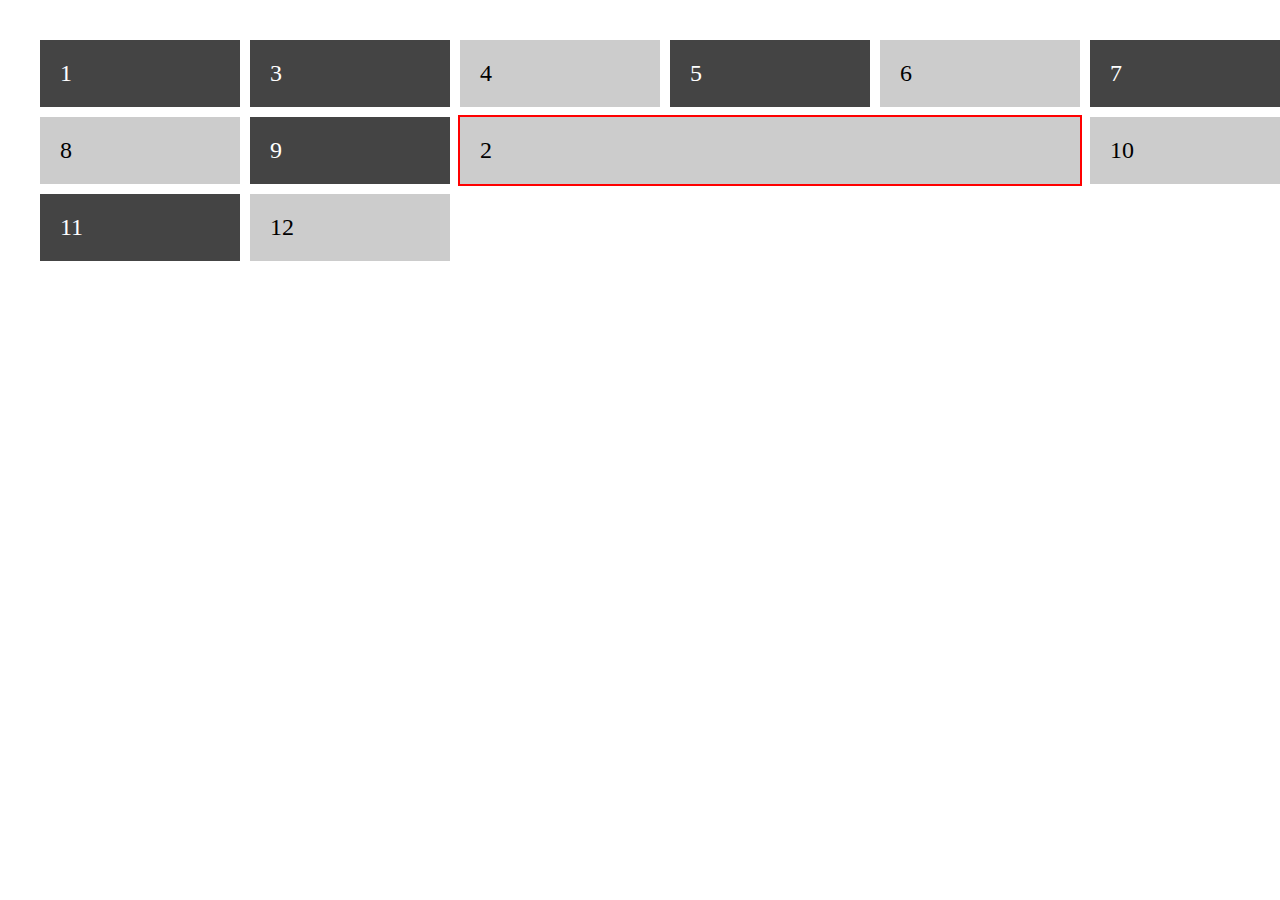
<file: Amazon Page/index.html>
<!DOCTYPE html>
<html lang="en">
<head>
    <meta charset="UTF-8">
    <meta http-equiv="X-UA-Compatible" content="IE=edge">
    <meta name="viewport" content="width=device-width, initial-scale=1.0">
    <link rel="stylesheet" href="./style.css">
    <title>Amazon Page</title>
</head>
<body>
    <div class="wrapper">
        <div class="box">1</div>
        <div class="box box2">2</div>
        <div class="box">3</div>
        <div class="box">4</div>
        <div class="box">5</div>
        <div class="box">6</div>
        <div class="box">7</div>
        <div class="box">8</div>
        <div class="box">9</div>
        <div class="box">10</div>
        <div class="box">11</div>
        <div class="box">12</div>
      </div>
</body>
</html>
</file>
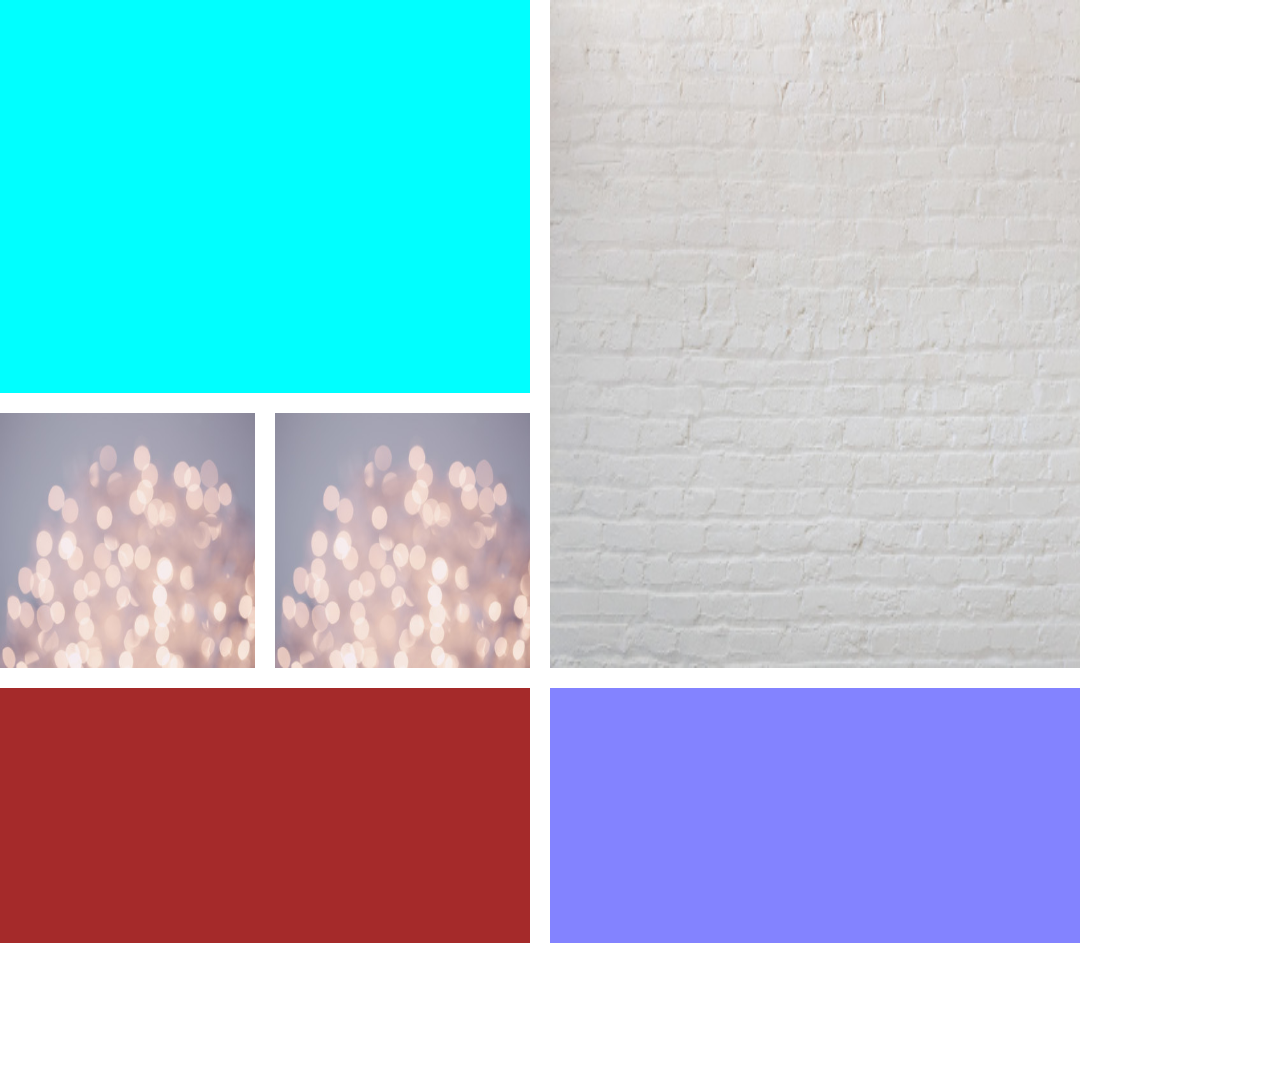
<file: RM_Advanced_Exercise/Advanced_Exercise.html>
<!DOCTYPE html>
<html lang="en">
<head>
    <meta charset="UTF-8">
    <meta http-equiv="X-UA-Compatible" content="IE=edge">
    <meta name="viewport" content="width=device-width, initial-scale=1.0">
    <link rel="stylesheet" href="./style.css">
    <title>Advanced Exercise</title>
</head>
<body>
    
    <div class="container">
        <div class="grid-container">
            <div href="" class="grid-item1"></div>
            <div href="" class="grid-item2"></div>
            <div href="" class="grid-item3"></div>
            <div href="" class="grid-item4"></div>
            <div href="" class="grid-item5"></div>
            <div href="" class="grid-item6"></div>
          </div>
    </div>
</body>
</html>
</file>
<file: Amazon Page/style.css>
body {
    margin: 40px;
   
  }
  
  .box {
    background-color: #444;
    color: #fff;
  
    padding: 20px;
    font-size: 150%;
  }
  
  .box:nth-child(even) {
    background-color: #ccc;
    color: #000;
  }
  
  .wrapper {
    width: 600px;
    display: grid;
    grid-template-columns: repeat(6, 200px);
    grid-gap: 10px;
  }
  
  .box2 {
    grid-column: 3 / 6;
    grid-row: 2 / 3;
    outline: 2px solid red;
    z-index: 10;
  }
</file>
<file: RM_Advanced_Exercise/style.css>
* {
  margin-top: 0px;
  margin-left: 0px;
}

.container {
 width: 1080px;
  height: 1080px;
}

.grid-container {
  width: 100%;
  height: 100%;
  display: inline-grid;
  /*grid-template-columns: auto auto auto;*/
  grid-template-columns: repeat(8, 1fr);
  grid-template-rows: repeat(8, 1fr);
  column-gap: 20px;
  row-gap: 20px;
}

.grid-item1 {
  background-color: aqua;
  grid-row: 1/4;
  grid-column: 1/5;
  background-image: url();
  background-repeat: no-repeat;
  

}

.grid-item2 {
  background-color: rgb(190, 190, 190);
  grid-row: 1/6;
  grid-column: 5/9;
  background-image: url(./Images/photo-1531685250784-7569952593d2.jpg);
  background-size: 100% 100%;
}

.grid-item3 {
  background-color: rgb(190, 139, 72);
  grid-row: 4/6;
  grid-column: 1/3;
  background-image: url(./Images/alexander-grey-62vi3TG5EDg-unsplash.jpg);
  background-size: 100% 100%;
}

.grid-item4 {
  background-color: rgb(248, 183, 99);
  grid-row: 4/6;
  grid-column: 3/5;
  background-image: url(./Images/alexander-grey-62vi3TG5EDg-unsplash.jpg);
  background-size: 100% 100%;
}

.grid-item5 {
  background-color: brown;
  grid-row: 6/8;
  grid-column: 1/5;
  background-image: url(./Images/photo-1531685250784-7569952593d2.jpg)
  background-size: 100% 100%;
}

.grid-item6 {
  background-color: rgb(131, 131, 255);
  grid-row: 6/8;
  grid-column: 5/9;
  background-image: url(./Images/photo-1531685250784-7569952593d2.jpg)
    background-size: 100%
}
</file>
